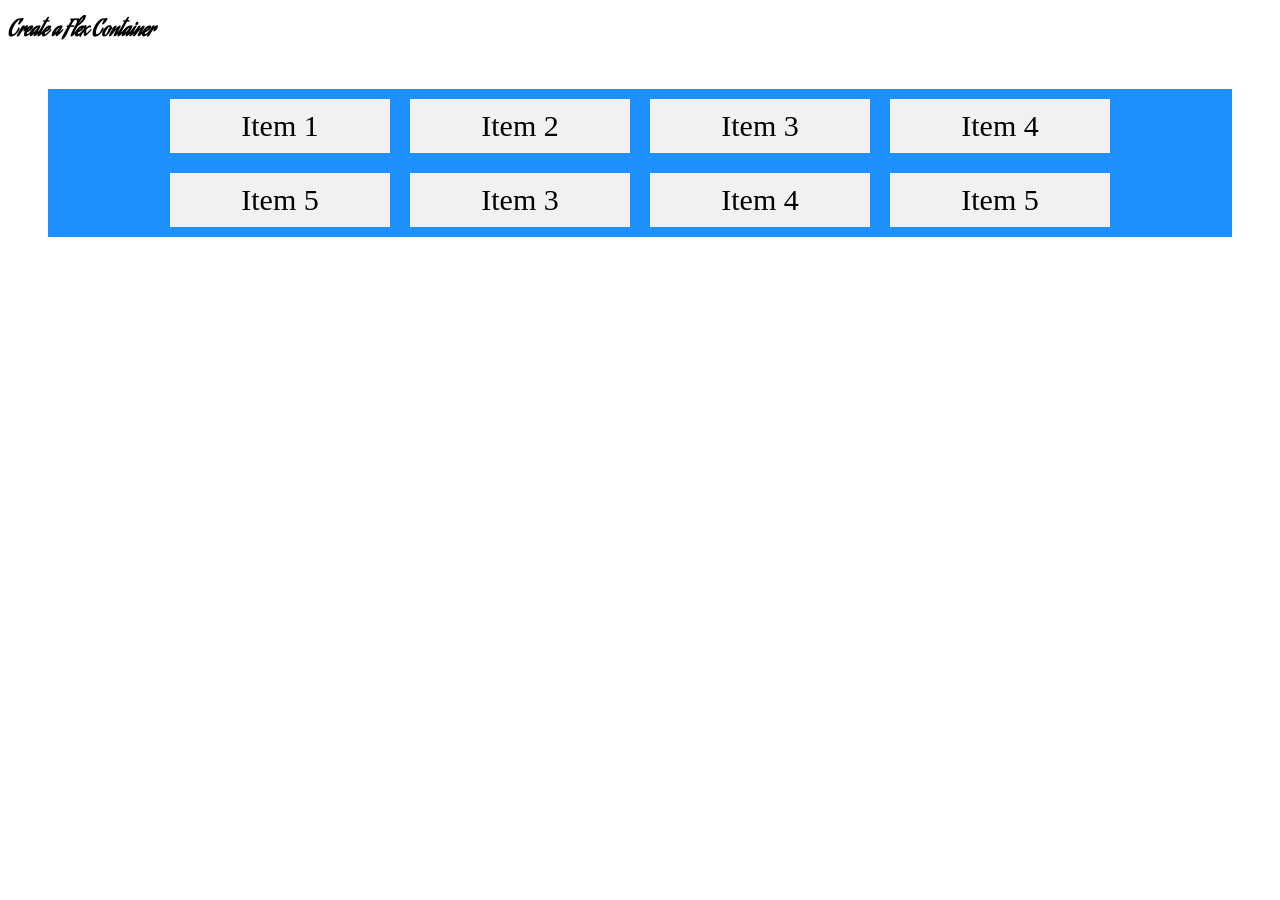
<file: index.html>
<!DOCTYPE html>
<html>
<head>
	<title></title>
	<link rel="stylesheet" type="text/css" href="estilos.css">
	<link href='https://fonts.googleapis.com/css?family=Aguafina Script' rel='stylesheet'>
</head>
<body>
<h1>Create a Flex Container</h1>

<div class="container">
  <div>Item 1</div>
  <div>Item 2</div>
  <div>Item 3</div>  
  <div>Item 4</div>
  <div>Item 5</div>
  <div>Item 3</div>  
  <div>Item 4</div>
  <div>Item 5</div>
</div>
</body>
</html>
</file>
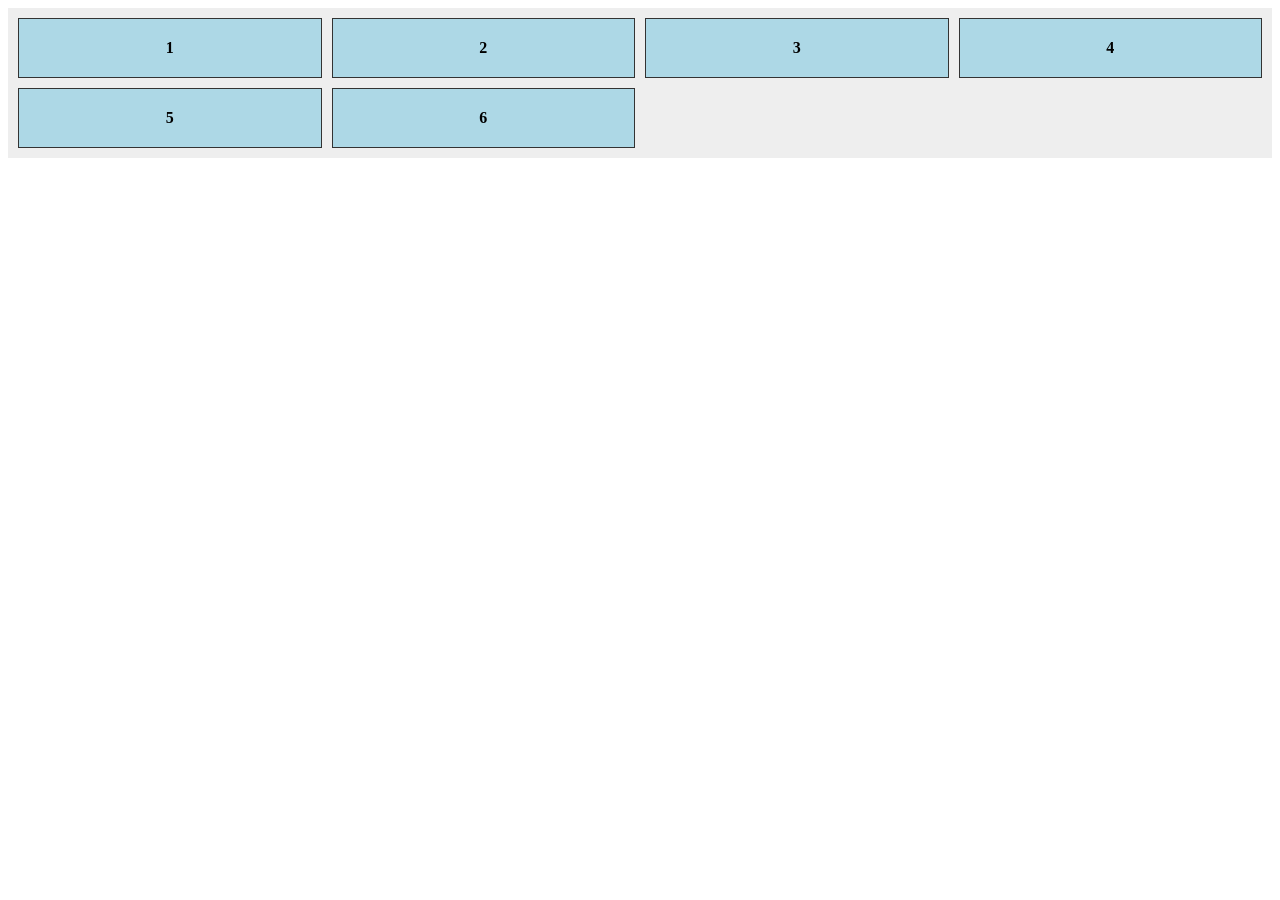
<file: inde2.html>
<!DOCTYPE html>
<html lang="es">
<head>
  <meta charset="UTF-8">
  <title>Ejemplo Grid</title>
  <style>
    .grid-container {
      display: grid;
      grid-template-columns: 1fr 1fr 1fr 1fr; 
      gap: 10px; 
      padding: 10px;
      background-color: #eee;
    }

    .grid-item {
      background-color: lightblue;
      border: 1px solid #333;
      padding: 20px;
      text-align: center;
      font-weight: bold;
    }
  </style>
</head>
<body>
  <div class="grid-container">
    <div class="grid-item">1</div>
    <div class="grid-item">2</div>
    <div class="grid-item">3</div>
    <div class="grid-item">4</div>
    <div class="grid-item">5</div>
    <div class="grid-item">6</div>
  </div>
</body>
</html>
</file>
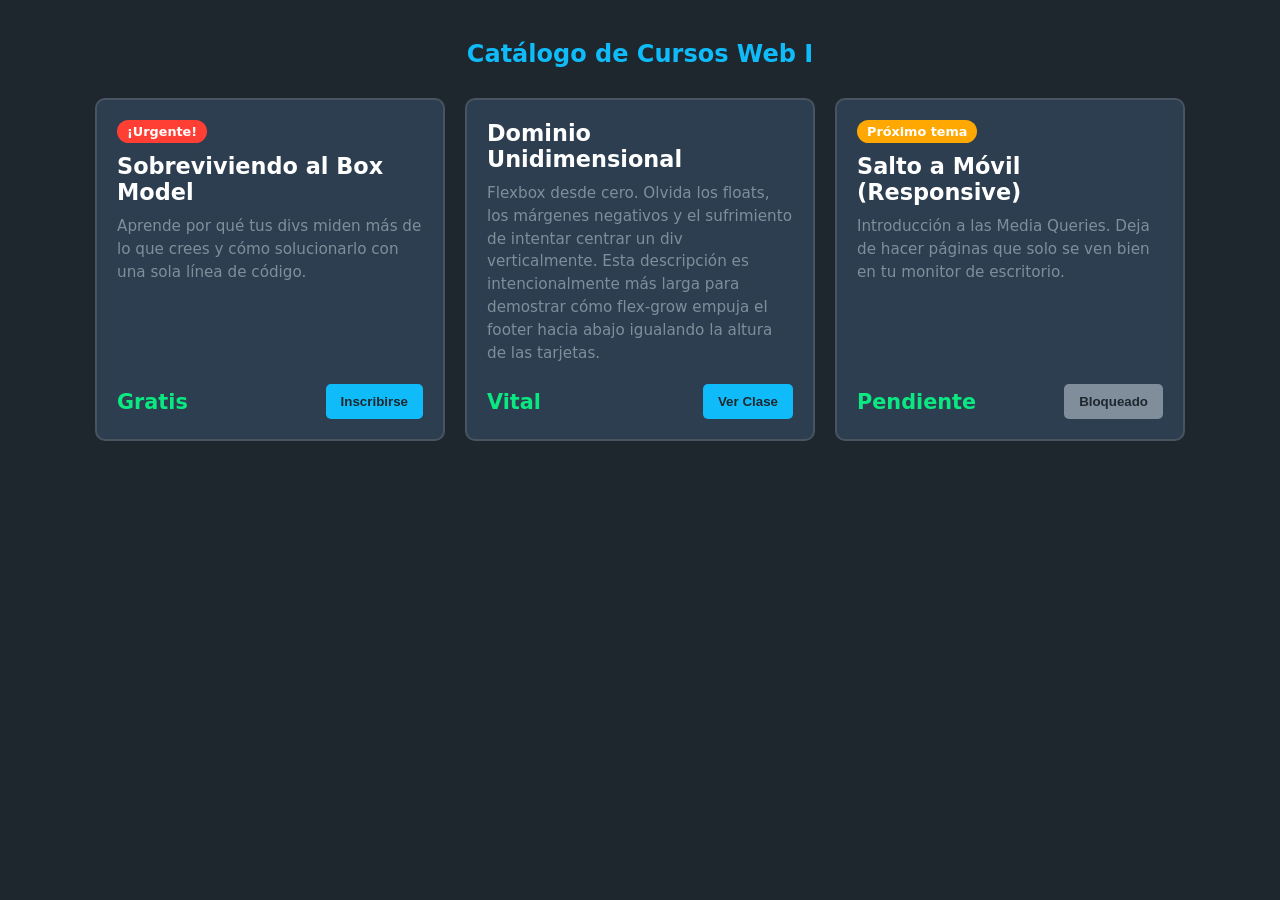
<file: index3.html>
<!DOCTYPE html>
<html lang="es">
<head>
    <meta charset="UTF-8">
    <meta name="viewport" content="width=device-width, initial-scale=1.0">
    <title>Demo Final - Flexbox en la Vida Real</title>
    <style>
        /* 1. EL SALVAVIDAS (Box Model) */
        * {
            box-sizing: border-box; /* Si apagas esto, los bordes y paddings destruyen el grid */
            margin: 0;
            padding: 0;
        }

        body {
            font-family: system-ui, -apple-system, sans-serif;
            background-color: #1e272e;
            color: #d2dae2;
            padding: 40px 20px;
        }

        h2 {
            text-align: center;
            margin-bottom: 30px;
            color: #0fbcf9;
        }

        /* 2. EL PADRE PRINCIPAL (Contenedor de las tarjetas) */
        .catalogo {
            display: flex;
            flex-wrap: wrap;       /* Permite que caigan a la siguiente línea si no caben */
            gap: 20px;             /* La maravilla moderna: espacio perfecto sin márgenes extraños */
            justify-content: center; /* Centra las tarjetas si sobran a los lados */
        }

        /* 3. EL HIJO Y PADRE SECUNDARIO (La Tarjeta) */
        .tarjeta {
            background-color: #2c3e50;
            border: 2px solid #485460;
            border-radius: 10px;
            padding: 20px;
            
            /* Propiedades como HIJO del catálogo */
            /* flex: grow | shrink | basis */
            flex: 1 1 300px;  /* Crece si hay espacio, se encoge si falta, parte de 300px */
            max-width: 350px; /* Límite para que no se estire de forma grotesca */

            /* Propiedades como PADRE de sus elementos internos */
            display: flex;
            flex-direction: column; /* Apila el título, texto y botones en vertical */
        }

        /* 4. ELEMENTOS INTERNOS (Jugando con el orden y crecimiento) */
        .etiqueta {
            background-color: #ff3f34;
            color: white;
            padding: 4px 10px;
            border-radius: 20px;
            font-size: 0.8rem;
            font-weight: bold;
            margin-bottom: 10px;
            
            /* Rebelión de alineación y orden */
            align-self: flex-start; /* Evita estirarse, se pega a la izquierda */
            order: -1;              /* ¡Magia! Lo manda arriba del título aunque en el HTML esté abajo */
        }

        .titulo {
            font-size: 1.4rem;
            margin-bottom: 10px;
            color: white;
            order: 0;
        }

        .descripcion {
            font-size: 0.95rem;
            color: #808e9b;
            margin-bottom: 20px;
            line-height: 1.5;
            
            /* Toma todo el espacio vertical sobrante. 
               Esto empuja el bloque de botones siempre hacia el fondo de la tarjeta */
            flex-grow: 1; 
        }

        .botones-footer {
            display: flex;
            justify-content: space-between; /* Lanza el precio a la izq y el botón a la der */
            align-items: center;            /* Los centra verticalmente entre sí */
            margin-top: auto; 
        }

        .precio {
            font-size: 1.3rem;
            font-weight: bold;
            color: #0be881;
        }

        .btn {
            background-color: #0fbcf9;
            color: #1e272e;
            border: none;
            padding: 10px 15px;
            border-radius: 5px;
            font-weight: bold;
            cursor: pointer;
            transition: transform 0.2s;
        }

        .btn:hover {
            transform: scale(1.05);
        }
    </style>
</head>
<body>

    <h2>Catálogo de Cursos Web I</h2>

    <div class="catalogo">
        <div class="tarjeta">
            <h3 class="titulo">Sobreviviendo al Box Model</h3>
            <p class="descripcion">Aprende por qué tus divs miden más de lo que crees y cómo solucionarlo con una sola línea de código.</p>
            <div class="etiqueta">¡Urgente!</div> <div class="botones-footer">
                <span class="precio">Gratis</span>
                <button class="btn">Inscribirse</button>
            </div>
        </div>

        <div class="tarjeta">
            <h3 class="titulo">Dominio Unidimensional</h3>
            <p class="descripcion">Flexbox desde cero. Olvida los floats, los márgenes negativos y el sufrimiento de intentar centrar un div verticalmente. Esta descripción es intencionalmente más larga para demostrar cómo flex-grow empuja el footer hacia abajo igualando la altura de las tarjetas.</p>
            
            <div class="botones-footer">
                <span class="precio">Vital</span>
                <button class="btn">Ver Clase</button>
            </div>
        </div>

        <div class="tarjeta">
            <h3 class="titulo">Salto a Móvil (Responsive)</h3>
            <p class="descripcion">Introducción a las Media Queries. Deja de hacer páginas que solo se ven bien en tu monitor de escritorio.</p>
            <div class="etiqueta" style="background-color: #ffa801;">Próximo tema</div>
            
            <div class="botones-footer">
                <span class="precio">Pendiente</span>
                <button class="btn" style="background-color: #808e9b; cursor: not-allowed;">Bloqueado</button>
            </div>
        </div>
    </div>

</body>
</html>
</file>
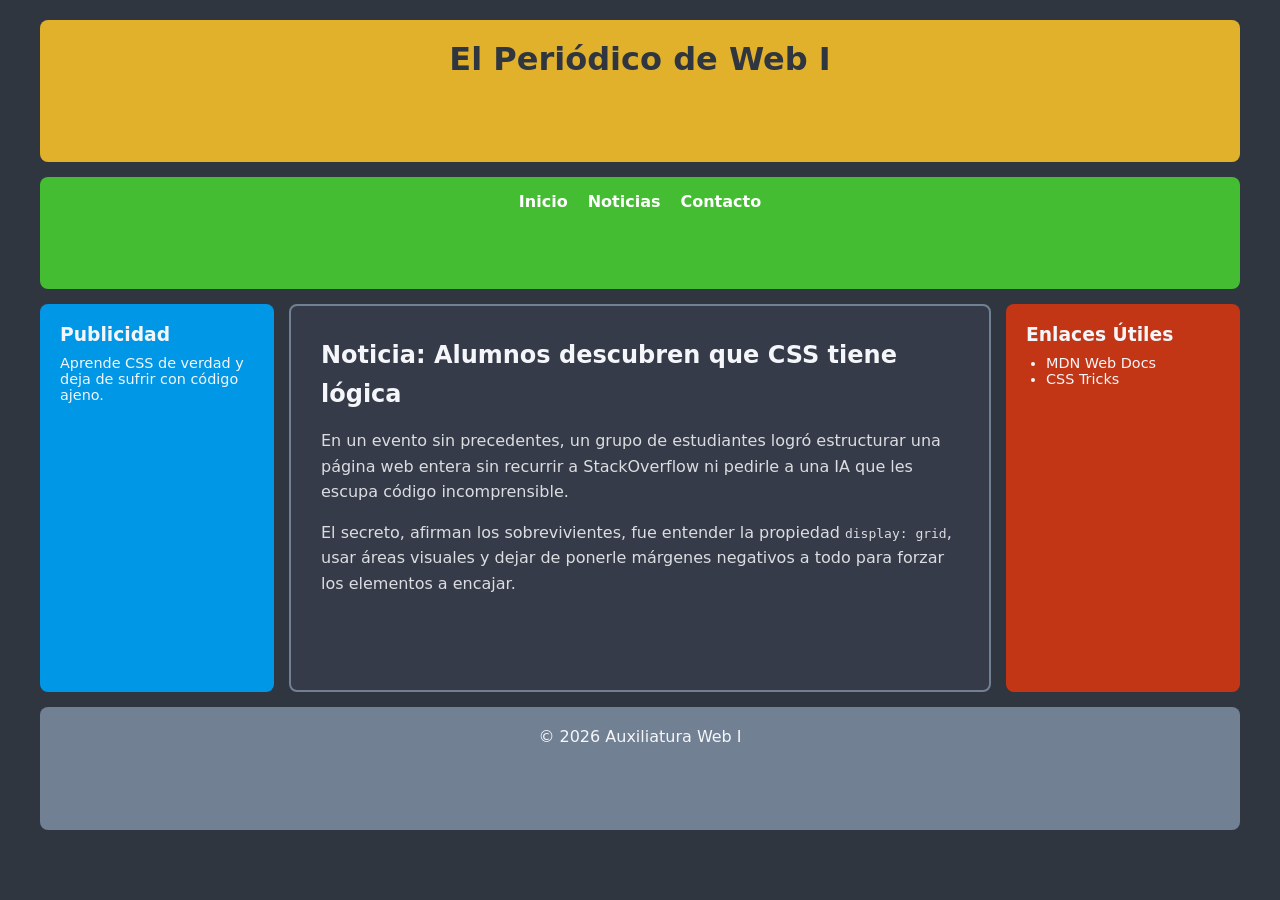
<file: index4.html>
<!DOCTYPE html>
<html lang="es">
<head>
    <meta charset="UTF-8">
    <meta name="viewport" content="width=device-width, initial-scale=1.0">
    <title>Demo Final - CSS Grid</title>
    <style>
        /* 1. EL SALVAVIDAS (Box Model) */
        * {
            box-sizing: border-box;
            margin: 0;
            padding: 0;
        }

        body {
            font-family: system-ui, -apple-system, sans-serif;
            background-color: #2f3640;
            color: #f5f6fa;
            padding: 20px;
        }

        /* 2. EL CONTENEDOR GRID MAESTRO */
        .grid-container {
            display: grid;
            gap: 15px; /* Separación perfecta en todas las direcciones */
            
            /* Definición de columnas: 
               1fr (Publi Izq) | 3fr (Contenido) | 1fr (Publi Der) */
            grid-template-columns: 1fr 3fr 1fr;
            
            /* DIBUJANDO EL LAYOUT (Aquí está la magia pura) */
            grid-template-areas:
                "header header header"
                "nav nav nav"
                "sidebar-izq main sidebar-der"
                "footer footer footer";
            
            max-width: 1200px;
            margin: 0 auto;
            min-height: 90vh; 
        }

        /* 3. ASIGNACIÓN DE ÁREAS A LOS HIJOS */
        .header {
            grid-area: header;
            background-color: #e1b12c;
            color: #2f3640;
            padding: 20px;
            text-align: center;
            border-radius: 8px;
        }

        .nav {
            grid-area: nav;
            background-color: #44bd32;
            padding: 15px;
            /* Flexbox viviendo dentro de un Grid ¡Totalmente legal! */
            display: flex; 
            justify-content: center;
            gap: 20px;
            border-radius: 8px;
        }

        .sidebar-izq {
            grid-area: sidebar-izq;
            background-color: #0097e6;
            padding: 20px;
            border-radius: 8px;
        }

        .main {
            grid-area: main;
            background-color: #353b48;
            padding: 30px;
            border: 2px solid #718093;
            border-radius: 8px;
            line-height: 1.6;
        }

        .sidebar-der {
            grid-area: sidebar-der;
            background-color: #c23616;
            padding: 20px;
            border-radius: 8px;
        }

        .footer {
            grid-area: footer;
            background-color: #718093;
            padding: 20px;
            text-align: center;
            border-radius: 8px;
        }

        /* 4. LA CAÍDA DE MANDÍBULAS (Media Query para Móviles) */
        @media (max-width: 768px) {
            .grid-container {
                /* Redefinimos TODO el layout aplastándolo a 1 columna */
                grid-template-columns: 1fr; 
                
                /* Reordenamos las áreas visuales sin tocar el HTML */
                grid-template-areas:
                    "header"
                    "nav"
                    "main"
                    "sidebar-izq"
                    "sidebar-der"
                    "footer";
            }
        }
    </style>
</head>
<body>

    <div class="grid-container">
        <header class="header">
            <h1>El Periódico de Web I</h1>
        </header>

        <nav class="nav">
            <a href="#" style="color:white; text-decoration:none; font-weight:bold;">Inicio</a>
            <a href="#" style="color:white; text-decoration:none; font-weight:bold;">Noticias</a>
            <a href="#" style="color:white; text-decoration:none; font-weight:bold;">Contacto</a>
        </nav>

        <aside class="sidebar-izq">
            <h3>Publicidad</h3>
            <p style="margin-top:10px; font-size: 0.9em;">Aprende CSS de verdad y deja de sufrir con código ajeno.</p>
        </aside>

        <main class="main">
            <h2>Noticia: Alumnos descubren que CSS tiene lógica</h2>
            <p style="margin-top: 15px; color: #dcdde1;">En un evento sin precedentes, un grupo de estudiantes logró estructurar una página web entera sin recurrir a StackOverflow ni pedirle a una IA que les escupa código incomprensible.</p>
            <p style="margin-top: 15px; color: #dcdde1;">El secreto, afirman los sobrevivientes, fue entender la propiedad <code>display: grid</code>, usar áreas visuales y dejar de ponerle márgenes negativos a todo para forzar los elementos a encajar.</p>
        </main>

        <aside class="sidebar-der">
            <h3>Enlaces Útiles</h3>
            <ul style="margin-top:10px; margin-left: 20px; font-size: 0.9em;">
                <li>MDN Web Docs</li>
                <li>CSS Tricks</li>
            </ul>
        </aside>

        <footer class="footer">
            <p>&copy; 2026 Auxiliatura Web I</p>
        </footer>
    </div>

</body>
</html>
</file>
<file: estilos.css>
.container {
  display: flex;
  flex-direction: row;
   flex-wrap: wrap;
  justify-content: center;
  align-content: center;
  background-color: DodgerBlue;
  margin: 40px;
}

.container div {
  background-color: #f1f1f1;
    width: 200px;
  margin: 10px;
  padding: 10px;
  text-align: center;  
  font-size: 30px;
}
h1{

   font-family: 'Aguafina Script';font-size: 22px;
}
</file>
